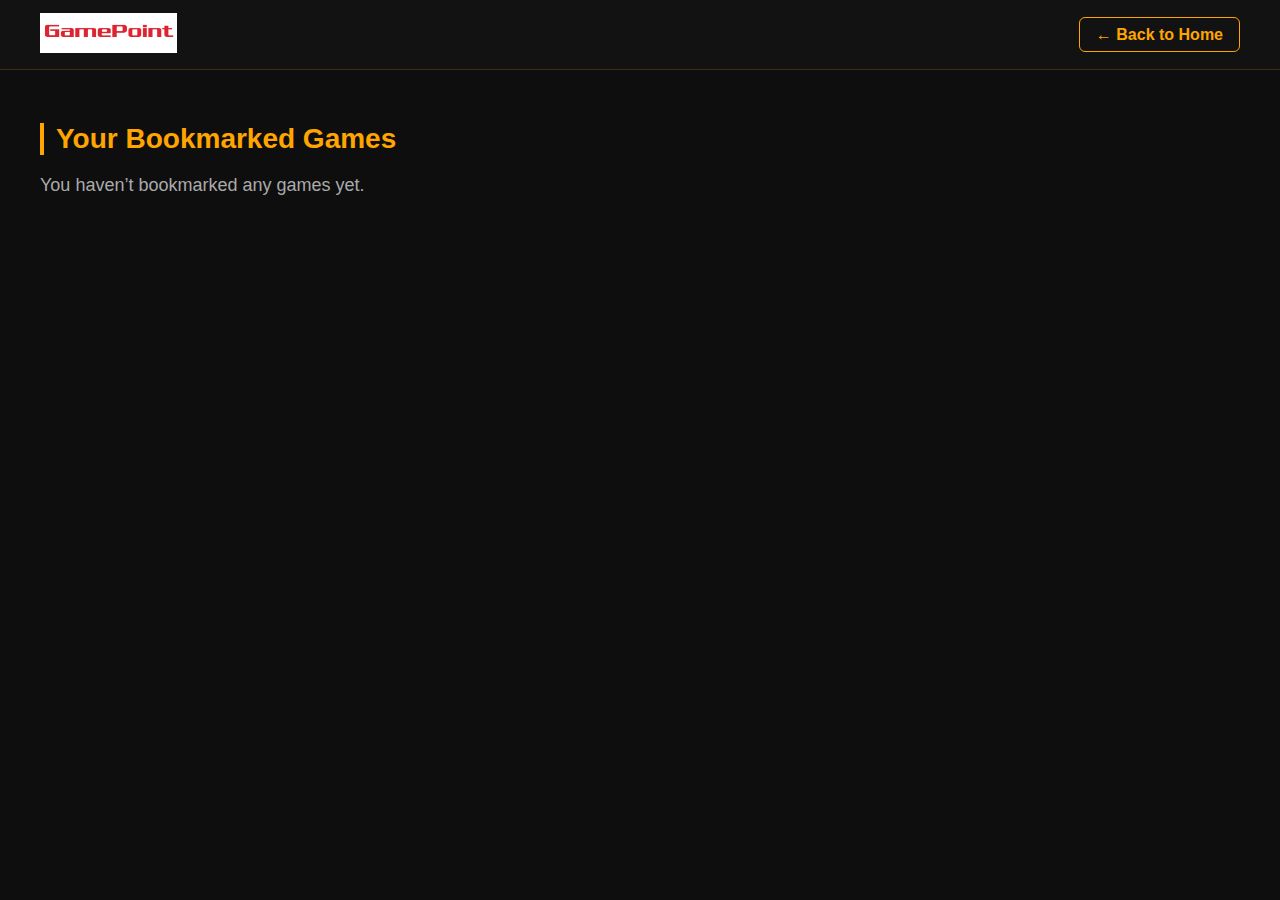
<file: bookmarks.html>
<!DOCTYPE html>
<html lang="en">

<head>
  <meta charset="UTF-8" />
  <meta name="viewport" content="width=device-width, initial-scale=1.0" />
  <title>Bookmarks - GamePoint</title>
  <link rel="stylesheet" href="bookmarks.css" />
</head>

<body>
  <header class="navbar">
    <a href="index.html" class="logo">
      <img src="logo.png" alt="GamePoint Logo" />
    </a>
    <div class="nav-actions">
      <a href="index.html" class="back-home">← Back to Home</a>
    </div>
  </header>

  <main class="bookmarks-container">
    <h2>Your Bookmarked Games</h2>
    <div class="bookmarks-grid" id="bookmarksGrid">
      <p class="no-bookmarks">You haven’t bookmarked any games yet.</p>
    </div>
  </main>
</body>

</html>
</file>
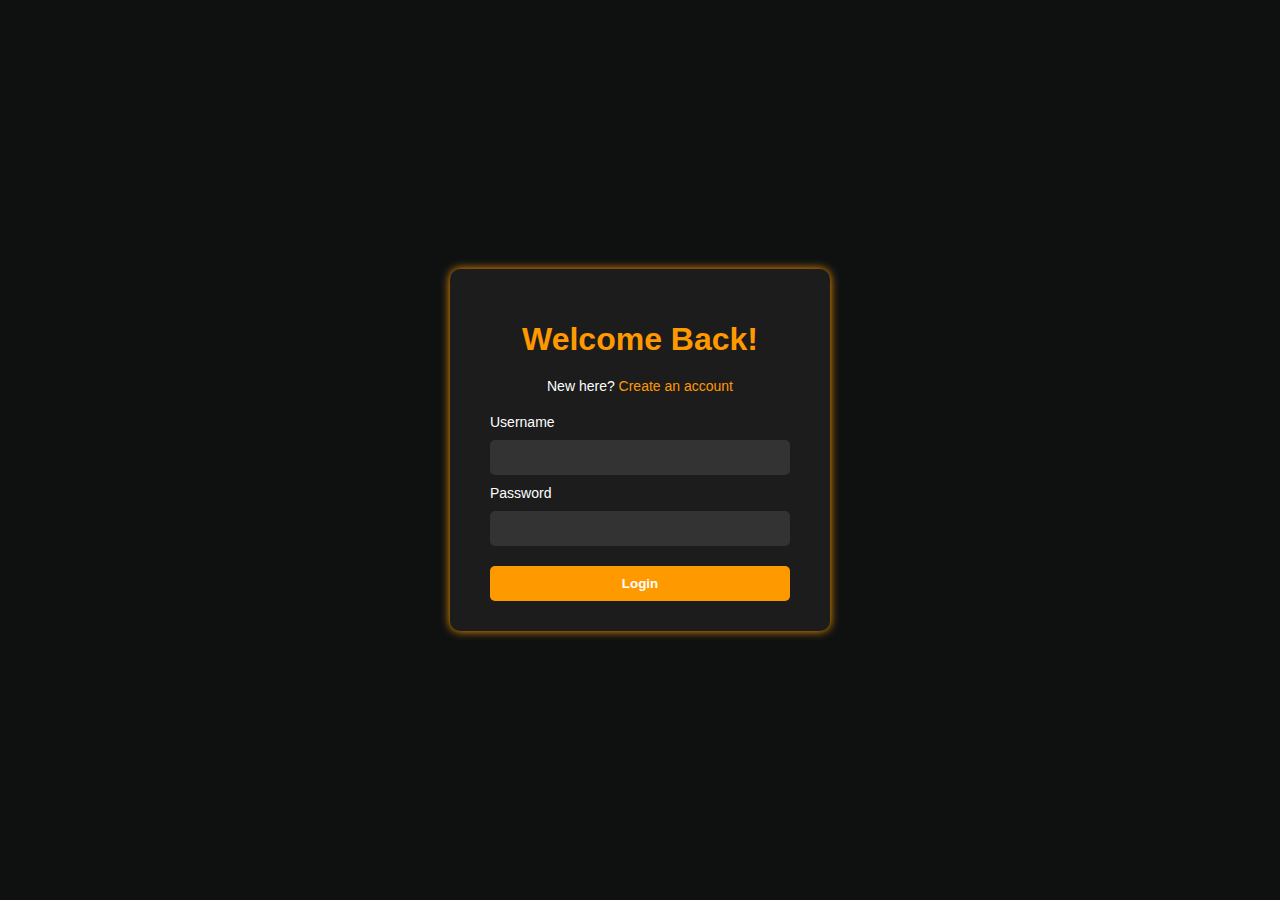
<file: signin.html>
<!DOCTYPE html>
<html lang="en">

<head>
    <meta charset="UTF-8">
    <title>Sign In - Game-Point</title>
    <link rel="stylesheet" href="auth.css">
</head>

<body>
    <div class="auth-container">
        <h1>Welcome Back!</h1>
        <p>New here? <a href="signup.html">Create an account</a></p>

        <form class="auth-form">
            <label for="username">Username</label>
            <input type="text" id="username" required>

            <label for="password">Password</label>
            <input type="password" id="password" required>

            <button type="submit">Login</button>
        </form>
    </div>
</body>

</html>
</file>
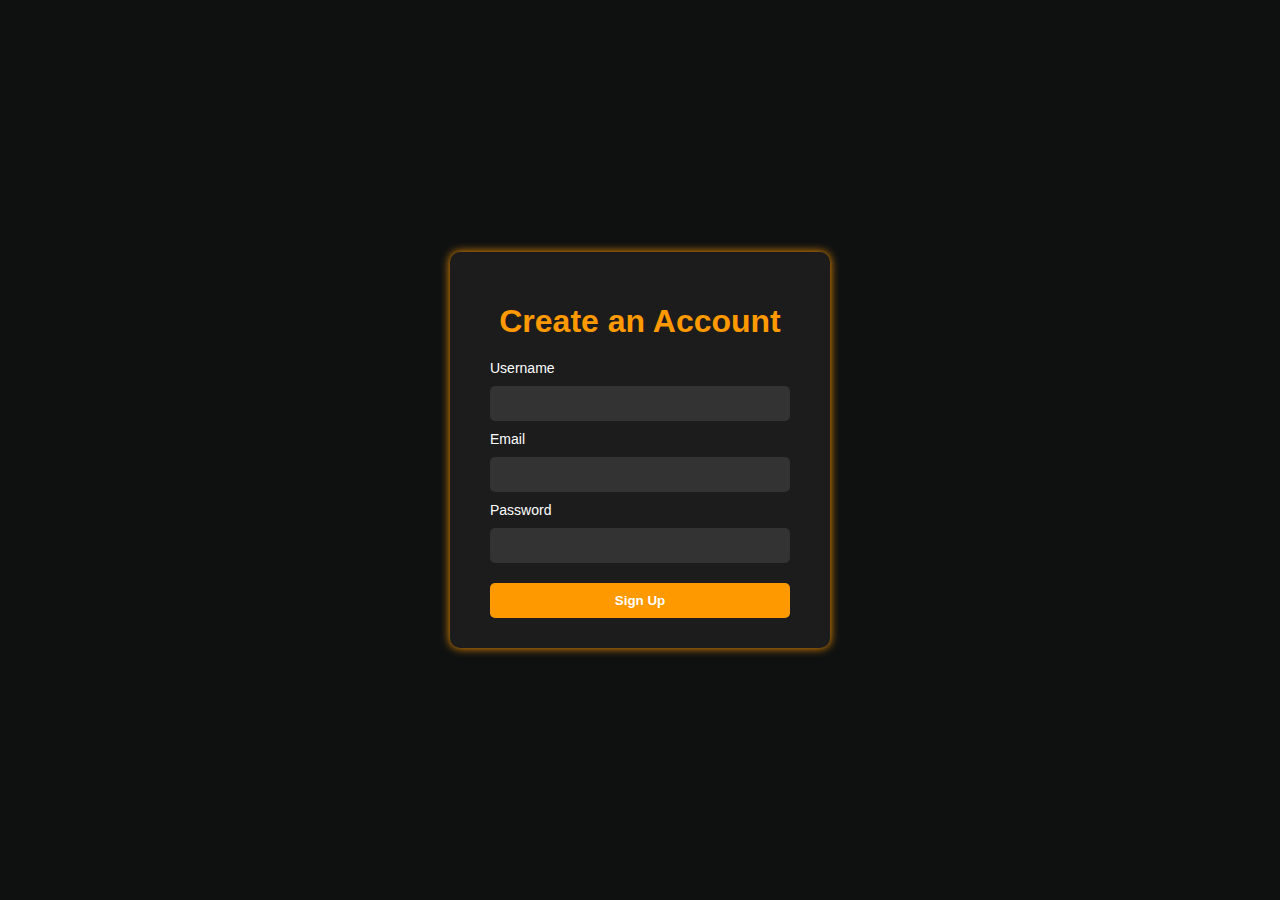
<file: signup.html>
<!DOCTYPE html>
<html lang="en">

<head>
    <meta charset="UTF-8">
    <title>Sign Up - Game-Point</title>
    <link rel="stylesheet" href="auth.css">
</head>

<body>
    <div class="auth-container">
        <h1>Create an Account</h1>
        <form class="auth-form">
            <label for="new-username">Username</label>
            <input type="text" id="new-username" required>

            <label for="email">Email</label>
            <input type="email" id="email" required>

            <label for="new-password">Password</label>
            <input type="password" id="new-password" required>

            <button type="submit">Sign Up</button>
        </form>
    </div>
</body>

</html>
</file>
<file: bookmarks.css>
body {
  margin: 0;
  padding: 0;
  background-color: #0e0e0e;
  font-family: 'Segoe UI', Tahoma, Geneva, Verdana, sans-serif;
  color: #fff;
  box-sizing: border-box;
}

/* Navbar */
.navbar {
  position: fixed;
  top: 0;
  width: 100%;
  height: 70px;
  background-color: #121212;
  display: flex;
  justify-content: space-between;
  align-items: center;
  padding: 0 40px;
  border-bottom: 1px solid #ffa50030;
  z-index: 10;
  box-sizing: border-box;
}

.logo img {
  height: 40px;
}

.back-home {
  color: #ffa500;
  text-decoration: none;
  font-weight: bold;
  border: 1px solid #ffa500;
  padding: 8px 16px;
  border-radius: 6px;
  transition: 0.3s;
  white-space: nowrap;
}

.back-home:hover {
  background-color: #ffa500;
  color: #121212;
}

/* Main Container */
.bookmarks-container {
  padding: 100px 40px 40px;
}

.bookmarks-container h2 {
  font-size: 28px;
  color: #ffa500;
  margin-bottom: 20px;
  border-left: 4px solid #ffa500;
  padding-left: 12px;
}

.no-bookmarks {
  font-size: 18px;
  color: #aaa;
}
</file>
<file: auth.css>
body {
    background-color: #0f1111;
    font-family: Arial, sans-serif;
    color: white;
    display: flex;
    align-items: center;
    justify-content: center;
    height: 100vh;
    margin: 0;
}

.auth-container {
    background-color: #1c1c1c;
    padding: 30px 40px;
    border-radius: 10px;
    box-shadow: 0 0 10px #ff9900;
    width: 300px;
    text-align: center;
}

.auth-container h1 {
    margin-bottom: 20px;
    color: #ff9900;
}

.auth-container p {
    margin-bottom: 20px;
    font-size: 14px;
}

.auth-container a {
    color: #ff9900;
    text-decoration: none;
}

.auth-form {
    display: flex;
    flex-direction: column;
    gap: 10px;
}

.auth-form label {
    text-align: left;
    font-size: 14px;
}

.auth-form input {
    padding: 10px;
    border: none;
    border-radius: 5px;
    background-color: #333;
    color: white;
    outline: none;
}

.auth-form button {
    margin-top: 10px;
    padding: 10px;
    background-color: #ff9900;
    border: none;
    border-radius: 5px;
    color: white;
    font-weight: bold;
    cursor: pointer;
}

.auth-form button:hover {
    background-color: #e68a00;
}
</file>
